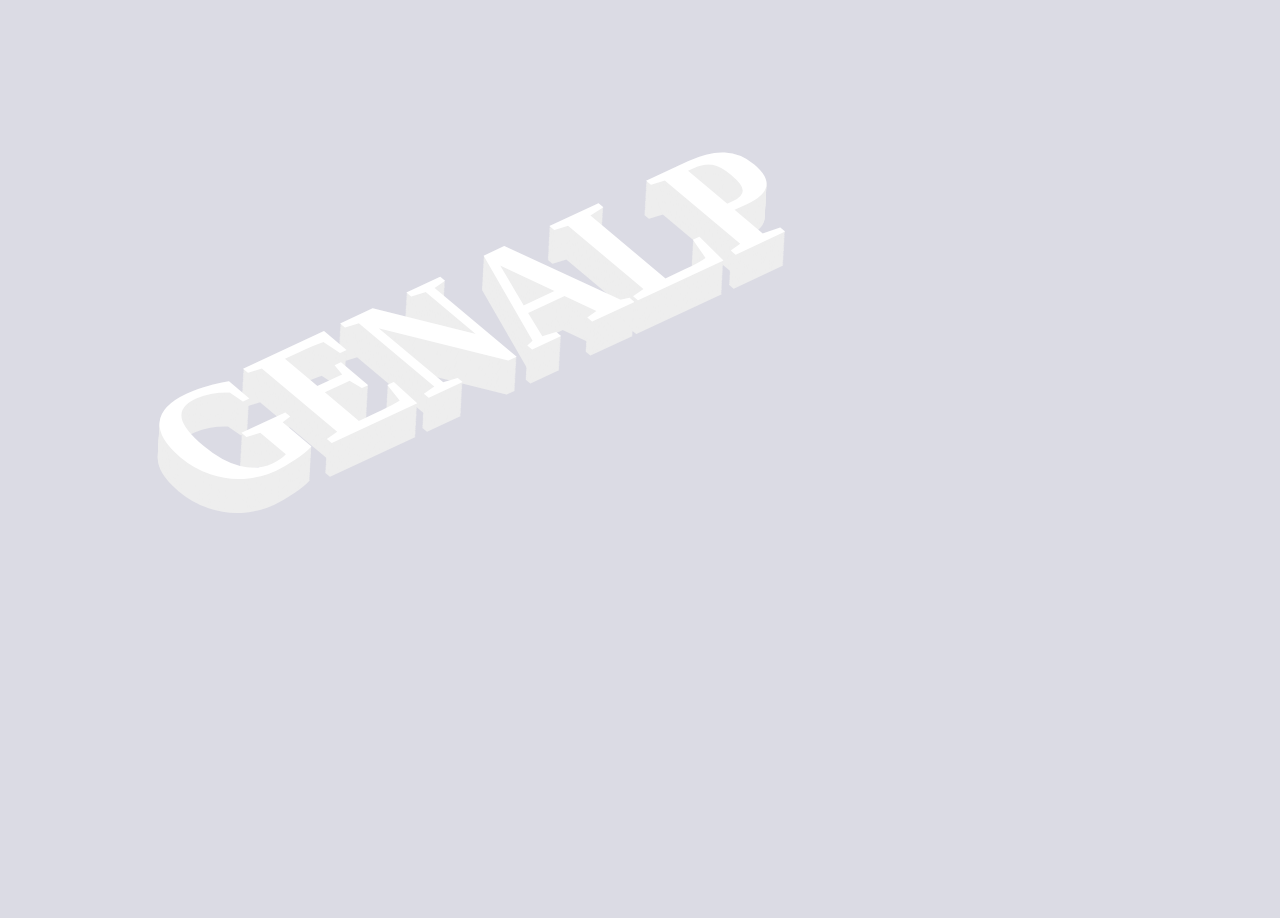
<file: 2.5Dtext/index.html>
<!doctype html>
<html>
<head>
	<meta charset="utf-8">
	<title>2.5Dtext</title>
	<link rel="stylesheet" href="app.css" type="text/css">	
</head>
	<div class="text">
		<p>GENALP</p>
	</div>
	<script>
		let total = 30;
		let shadow = '';
		for(let i=1;i<=total;i++){
			shadow += `-${i}px ${i}px 0 #eee,`;
		}
		shadow = shadow.slice(0, -1);
		const text = document.querySelector('.text');
		text.style.textShadow = shadow;
	</script>
<body>
</body>
</html>
</file>
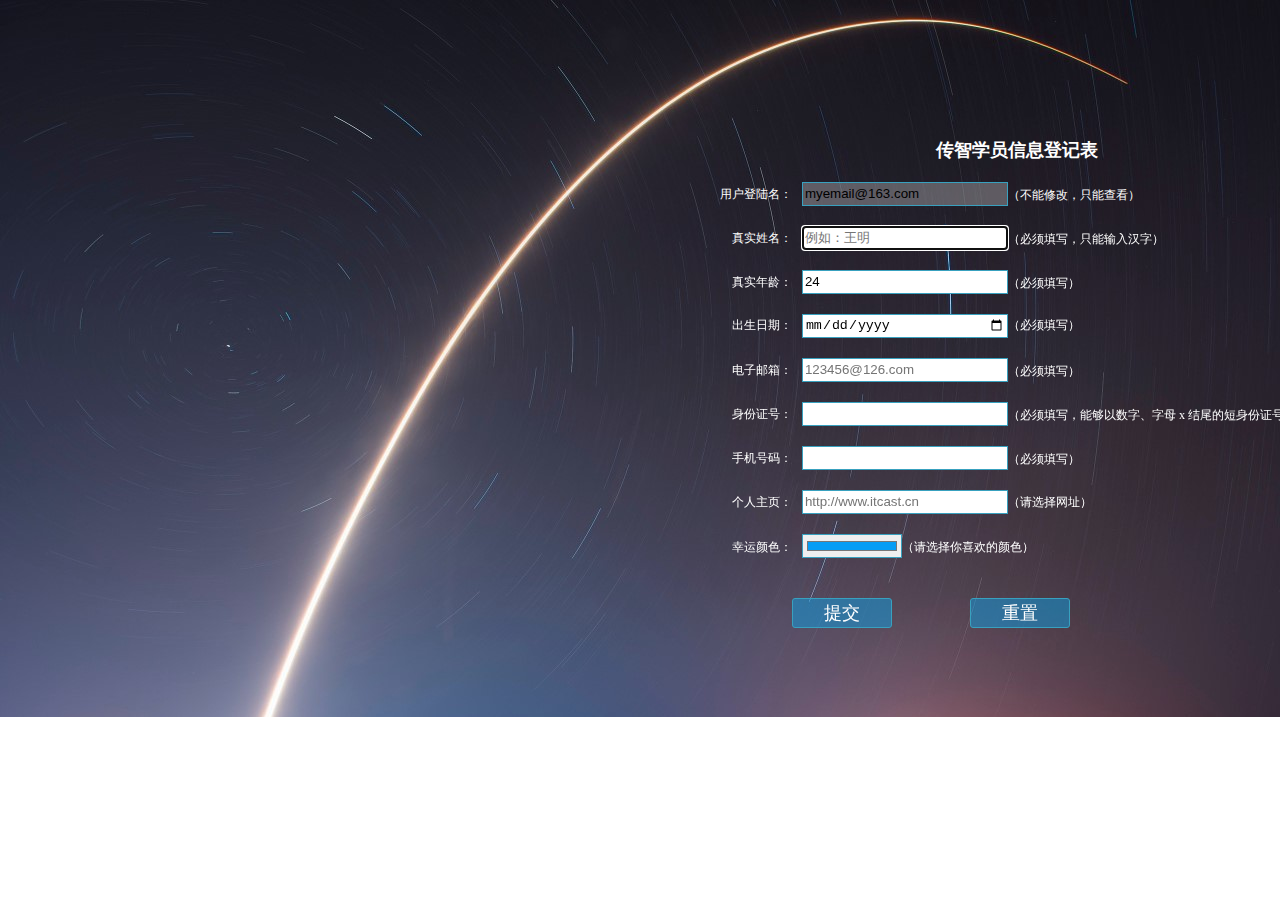
<file: 教材课后设计/第七章作业/test.html>
<!DOCTYPE html>
<html>
<head>
<meta charset="utf-8">
<title>传智学员信息登记表</title>
<link rel="stylesheet" href="test.css" type="text/css">
</head>

<body>
<div class="bg">
    <form action="#" method="GET" autocomplete="off">
    <h2>传智学员信息登记表</h2>
    <p><span>用户登陆名：</span><input type="text" name="user_name" value="myemail@163.com" disabled readonly />（不能修改，只能查看）</p>
    <p><span>真实姓名：</span><input type="text" name="real_name" pattern="^[\u4e00-\u9fa5]{0,}$" placeholder="例如：王明" required autofocus/>（必须填写，只能输入汉字）</p>
    <p><span>真实年龄：</span><input type="number" name="real_lage" value="24" min="15" max="120" required/>（必须填写）</p>
    <p><span>出生日期：</span><input type="date" name="birthday" value="1990-10-1" required/>（必须填写）</p>
    <p><span>电子邮箱：</span><input type="email" name="myemail" placeholder="123456@126.com" required multiple/>（必须填写）</p>
    <p><span>身份证号：</span><input type="text" name="card" required pattern="^\d{8,18}|[0-9x]{8,18}|[0-9X]{8,18}?$"/>（必须填写，能够以数字、字母 x 结尾的短身份证号）</p>
    <p><span>手机号码：</span><input type="tel" name="telphone" pattern="^\d{11}$" required/>（必须填写）</p>
    <p><span>个人主页：</span><input type="url" name="myurl" list="urllist" placeholder="http://www.itcast.cn" pattern="^http://([\w-]+\.)+[\w-]+(/[\w-./?%&=]*)?$"/>（请选择网址）
        <datalist id="urllist">
            <option>http://www.itcast.cn</option>
            <option>http://www.boxuegu.com</option>
            <option>http://www.w3school.com.cn</option>
        </datalist>
    </p>
    <p class="lucky"><span>幸运颜色：</span><input type="color" name="lovecolor" value="#069df5"/>（请选择你喜欢的颜色）</p>
    <p class="btn">
        <input type="submit" value="提交"/>
        <input type="reset" value="重置"/>
    </p>
    </form>
</div>
</body>
</html>
</file>
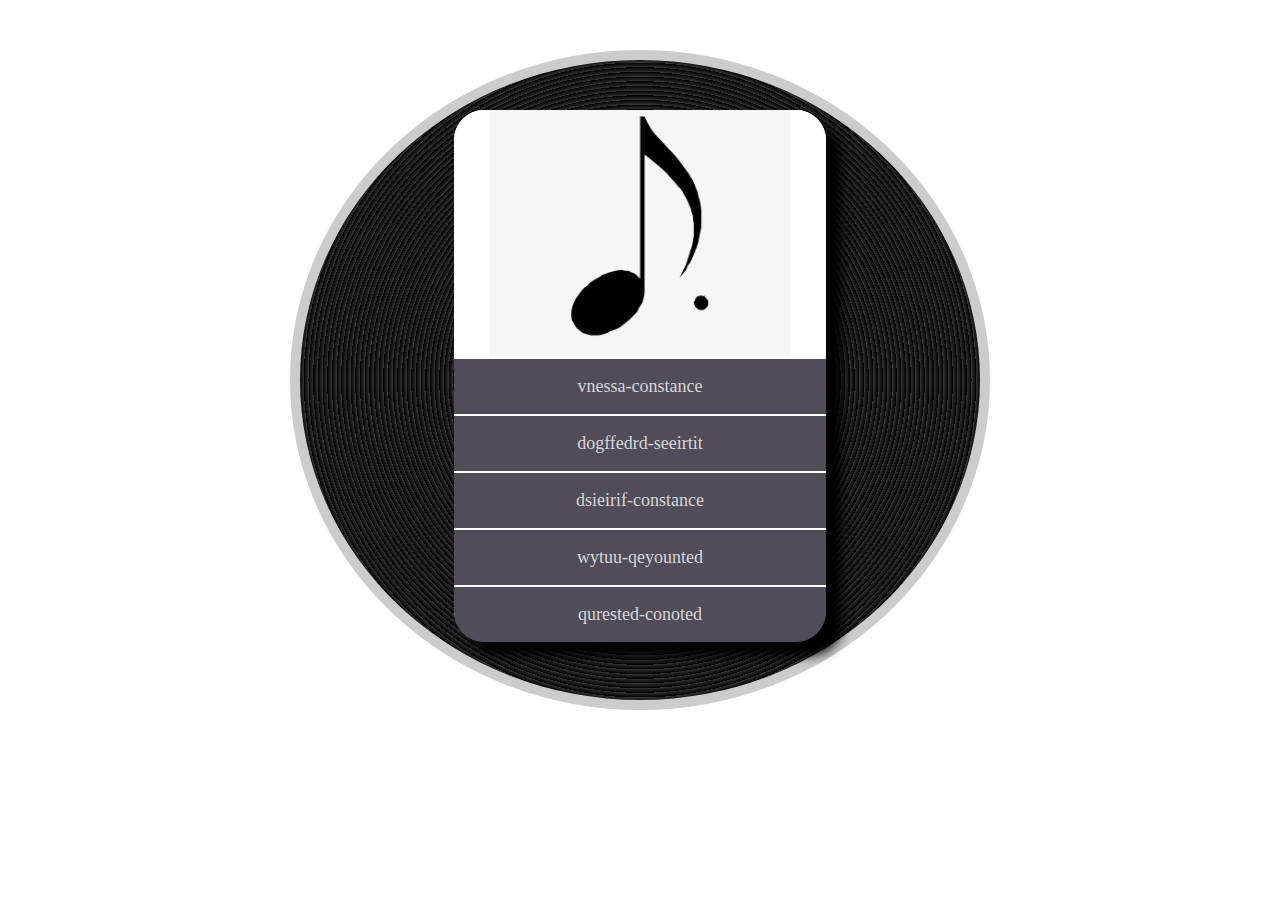
<file: 教材课后设计/第五章作业/test.html>
<!DOCTYPE html>
<html>
<head>
<meta charset="utf-8">
<title>音乐排行榜</title>
<link rel="stylesheet" href="test.css" type="text/css"/>
</head>

<body>
<div class="bg">
    <ul>
        <li class="tp"></li>
        <li>vnessa-constance</li>
        <li>dogffedrd-seeirtit</li>
        <li>dsieirif-constance</li>
        <li>wytuu-qeyounted</li>
        <li class="yj">qurested-conoted</li>
    </ul>
</div>
</body>
</html>
</file>
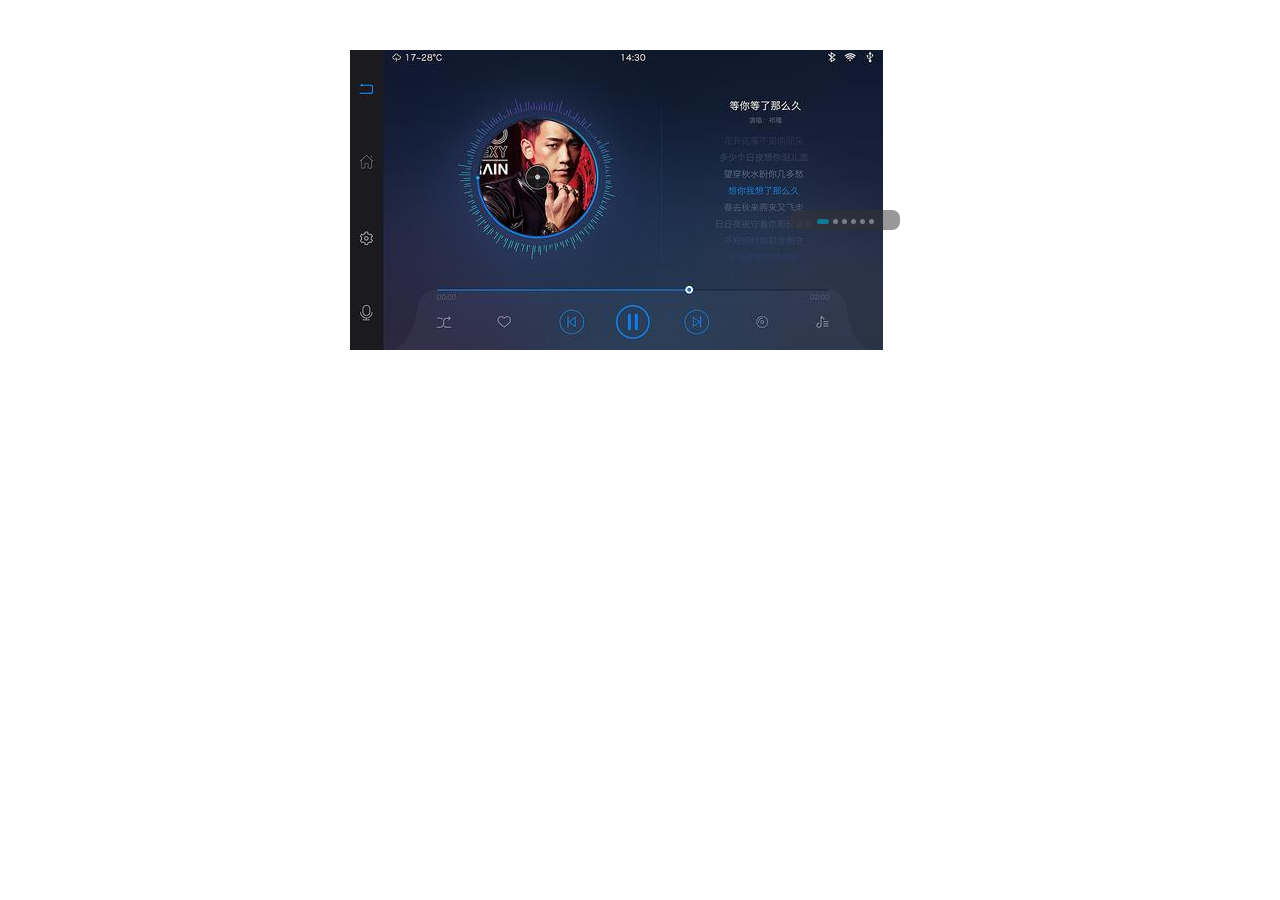
<file: 教材课后设计/第六章作业/test.html>
<!DOCTYPE html>
<html>
<head>
<meta charset="utf-8">
<title>车载音乐界面</title>
<link rel="stylesheet" href="test.css" type="text/css">
</head>

<body>
<div>
    <img src="images/11.jpg" alt="车载音乐">
    <a href="#" class="left"></a>
    <a href="#" class="right"></a>
    <ul>
        <li class="max"></li>
        <li></li> 
        <li></li> 
        <li></li> 
        <li></li> 
        <li></li> 
    </ul>
</div>
</body>
</html>
</file>
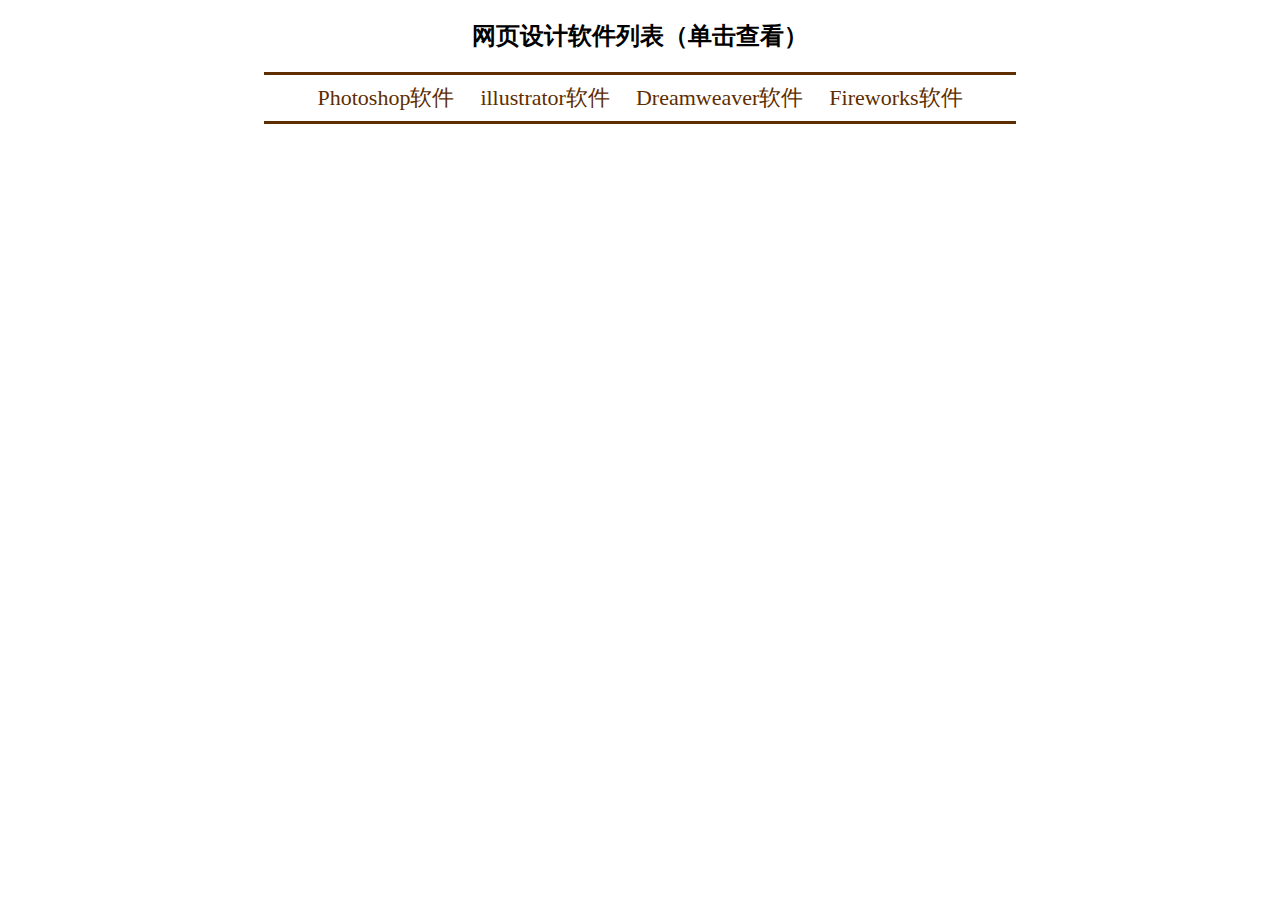
<file: 教材课后设计/第四章作业/test4.html>
<!doctype html>
<html>
<head>
<meta charset="utf-8">
<title>网页设计软件列表（Git测试）</title>
<link rel="stylesheet" href="test4.css" type="text/css"/>
</head>

<body>
	<h2>网页设计软件列表（单击查看）</h2>
	<hr size="3" color="#5E2D00" width="750px">
	<nav>
		<a href="#news1" class="one">Photoshop软件</a>
		<a href="#news2" class="two">illustrator软件</a>
		<a href="#news3" class="two">Dreamweaver软件</a>
		<a href="#news4" class="two">Fireworks软件</a>
	</nav>
	<hr size="3" color="#5E2D00" width="750px">
	<dl id="news1">
		<dt><img src="images/1.jpg" alt="图片不可显示"></dt>
		<dd>Photoshop一款<em>超S级设计神器</em>！给画面来点动感吧。</dd>
		<dd>Photoshop处理以<em>像素构成的图像</em>，可以有效地进行图片编辑调整工作。</dd>
		<dd>Photoshop有很多功能，在图像、图形、文字、出版等各方面都有涉及。</dd>
		<dd>在制作建筑效果图包括许多三维场景时，常常需要在Photoshop进行调整</dd>
	</dl>
	<dl id="news2">
		<dt><img src="images/2.jpg" alt="图片不可显示"></dt>
		<dd>Illustrator是一种应用于出版、多媒体和在线图像的<em>标准矢量插画</em>的软件</dd>
		<dd>Illustrator广泛应用于<em>印刷出版、海报书籍、</em>专业插画、多媒体图像处理</dd>
		<dd>Illustrator可以为线稿提供较高的精度和控制，简单到复杂项目都能生产</dd>
	</dl>
	<dl id="news3">
		<dt><img src="images/3.jpg" alt="图片不可显示"></dt>
		<dd>Dreamweaver是第一套针对<em>专业网页设计师</em>特别发展的网页开发工具</dd>
		<dd>利用它可以轻易地制作出<em>跨越平台和跨越浏览器</em>限制的充满动感的网页</dd>
		<dd>Dreamweaver自MX版本开始，使用了Opera的排版引擎作为网页预览</dd>
		<dd>Dreamweaver可以在AdobeCreativeSuite4的不同组件之间切换工作</dd>
	</dl>
	<dl id="news4">
		<dt><img src="images/4.jpg" alt="图片不可显示"></dt>
		<dd>Fireworks是Adobe推出的一款<em>网页作图软件</em>，可以加速Web设计开发</dd>
		<dd>Fireworks是一款创建优化<em>Web图像</em>和快速构建网站与Web界面的工具</dd>
	</dl>
</body>
</html>
</file>
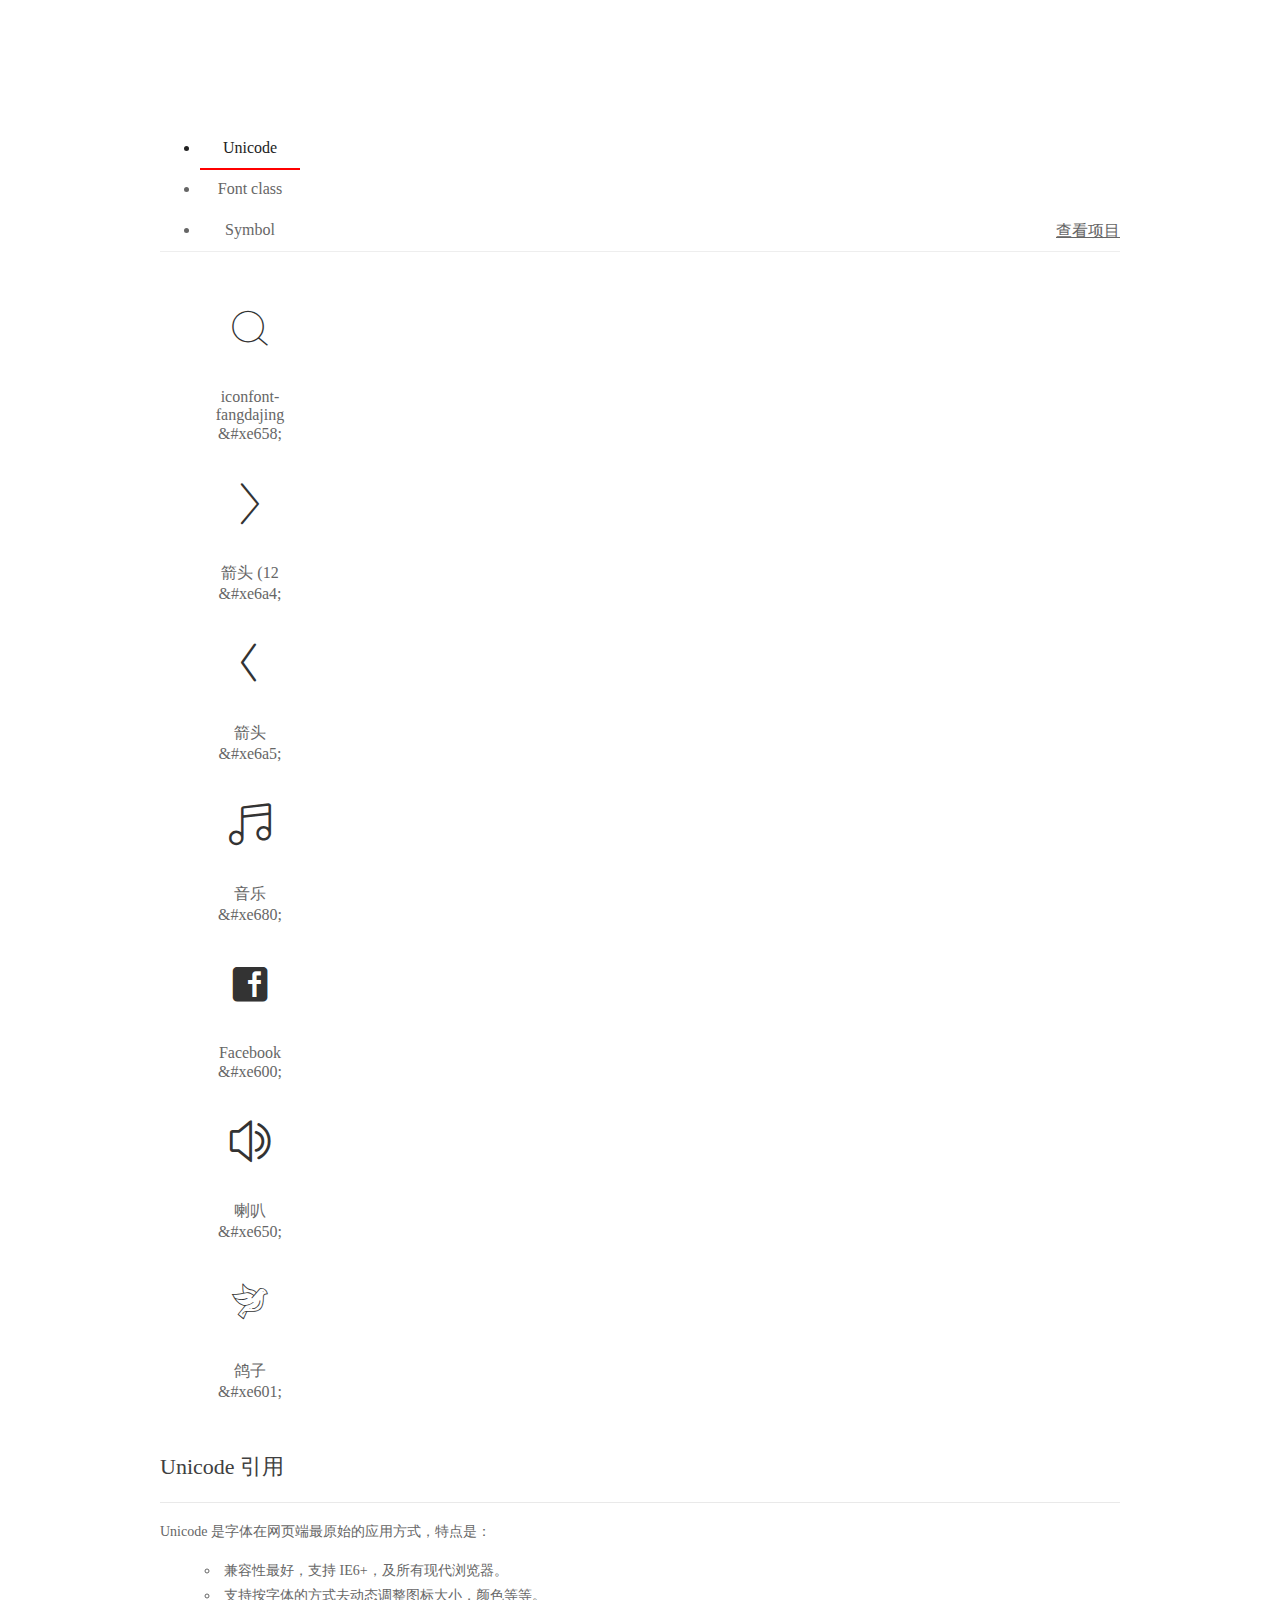
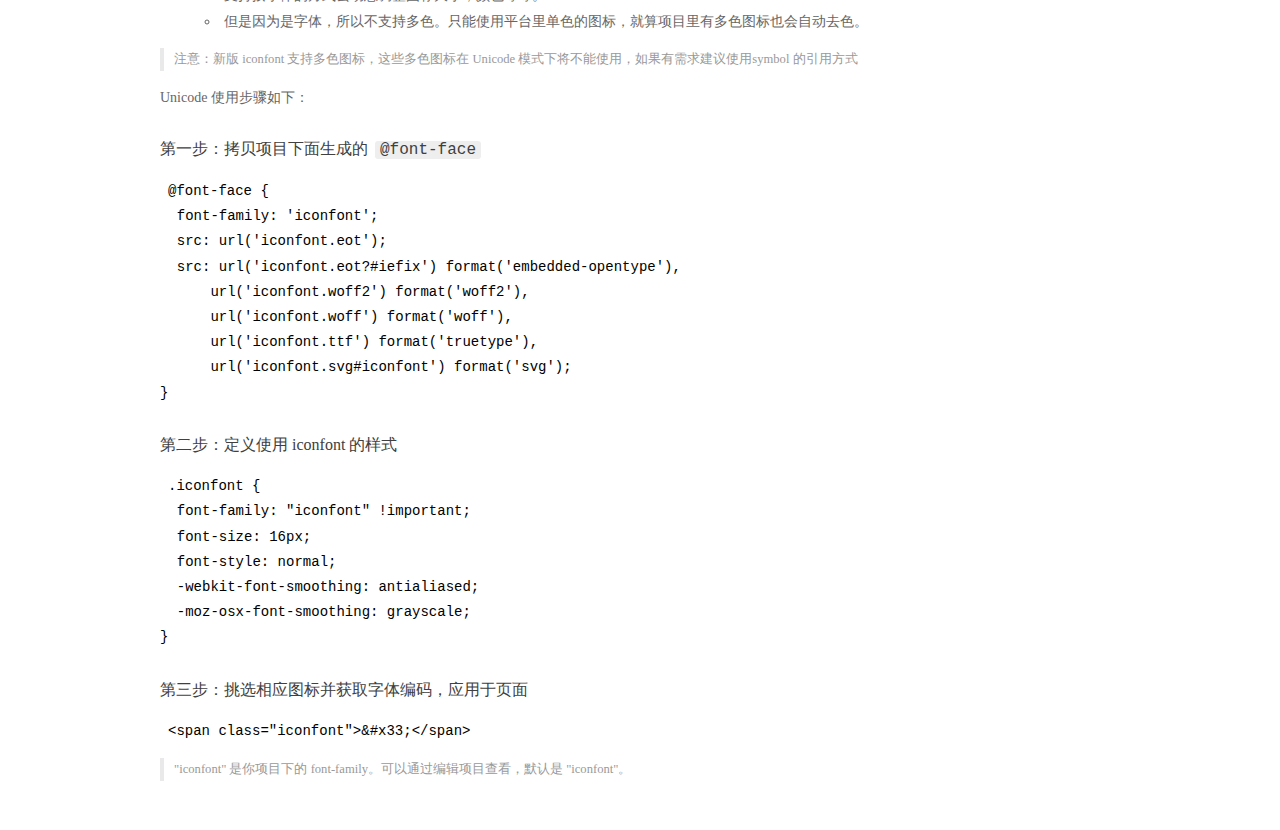
<file: 教材课后设计/实战开发/fonts/demo_index.html>
<!DOCTYPE html>
<html>
<head>
  <meta charset="utf-8"/>
  <title>IconFont Demo</title>
  <link rel="shortcut icon" href="https://img.alicdn.com/tps/i4/TB1_oz6GVXXXXaFXpXXJDFnIXXX-64-64.ico" type="image/x-icon"/>
  <link rel="stylesheet" href="https://g.alicdn.com/thx/cube/1.3.2/cube.min.css">
  <link rel="stylesheet" href="demo.css">
  <link rel="stylesheet" href="iconfont.css">
  <script src="iconfont.js"></script>
  <!-- jQuery -->
  <script src="https://a1.alicdn.com/oss/uploads/2018/12/26/7bfddb60-08e8-11e9-9b04-53e73bb6408b.js"></script>
  <!-- 代码高亮 -->
  <script src="https://a1.alicdn.com/oss/uploads/2018/12/26/a3f714d0-08e6-11e9-8a15-ebf944d7534c.js"></script>
</head>
<body>
  <div class="main">
    <h1 class="logo"><a href="https://www.iconfont.cn/" title="iconfont 首页" target="_blank">&#xe86b;</a></h1>
    <div class="nav-tabs">
      <ul id="tabs" class="dib-box">
        <li class="dib active"><span>Unicode</span></li>
        <li class="dib"><span>Font class</span></li>
        <li class="dib"><span>Symbol</span></li>
      </ul>
      
      <a href="https://www.iconfont.cn/manage/index?manage_type=myprojects&projectId=2249315" target="_blank" class="nav-more">查看项目</a>
      
    </div>
    <div class="tab-container">
      <div class="content unicode" style="display: block;">
          <ul class="icon_lists dib-box">
          
            <li class="dib">
              <span class="icon iconfont">&#xe658;</span>
                <div class="name">iconfont-fangdajing</div>
                <div class="code-name">&amp;#xe658;</div>
              </li>
          
            <li class="dib">
              <span class="icon iconfont">&#xe6a4;</span>
                <div class="name">箭头 (12</div>
                <div class="code-name">&amp;#xe6a4;</div>
              </li>
          
            <li class="dib">
              <span class="icon iconfont">&#xe6a5;</span>
                <div class="name">箭头</div>
                <div class="code-name">&amp;#xe6a5;</div>
              </li>
          
            <li class="dib">
              <span class="icon iconfont">&#xe680;</span>
                <div class="name">音乐</div>
                <div class="code-name">&amp;#xe680;</div>
              </li>
          
            <li class="dib">
              <span class="icon iconfont">&#xe600;</span>
                <div class="name">Facebook</div>
                <div class="code-name">&amp;#xe600;</div>
              </li>
          
            <li class="dib">
              <span class="icon iconfont">&#xe650;</span>
                <div class="name">喇叭</div>
                <div class="code-name">&amp;#xe650;</div>
              </li>
          
            <li class="dib">
              <span class="icon iconfont">&#xe601;</span>
                <div class="name">鸽子</div>
                <div class="code-name">&amp;#xe601;</div>
              </li>
          
          </ul>
          <div class="article markdown">
          <h2 id="unicode-">Unicode 引用</h2>
          <hr>

          <p>Unicode 是字体在网页端最原始的应用方式，特点是：</p>
          <ul>
            <li>兼容性最好，支持 IE6+，及所有现代浏览器。</li>
            <li>支持按字体的方式去动态调整图标大小，颜色等等。</li>
            <li>但是因为是字体，所以不支持多色。只能使用平台里单色的图标，就算项目里有多色图标也会自动去色。</li>
          </ul>
          <blockquote>
            <p>注意：新版 iconfont 支持多色图标，这些多色图标在 Unicode 模式下将不能使用，如果有需求建议使用symbol 的引用方式</p>
          </blockquote>
          <p>Unicode 使用步骤如下：</p>
          <h3 id="-font-face">第一步：拷贝项目下面生成的 <code>@font-face</code></h3>
<pre><code class="language-css"
>@font-face {
  font-family: 'iconfont';
  src: url('iconfont.eot');
  src: url('iconfont.eot?#iefix') format('embedded-opentype'),
      url('iconfont.woff2') format('woff2'),
      url('iconfont.woff') format('woff'),
      url('iconfont.ttf') format('truetype'),
      url('iconfont.svg#iconfont') format('svg');
}
</code></pre>
          <h3 id="-iconfont-">第二步：定义使用 iconfont 的样式</h3>
<pre><code class="language-css"
>.iconfont {
  font-family: "iconfont" !important;
  font-size: 16px;
  font-style: normal;
  -webkit-font-smoothing: antialiased;
  -moz-osx-font-smoothing: grayscale;
}
</code></pre>
          <h3 id="-">第三步：挑选相应图标并获取字体编码，应用于页面</h3>
<pre>
<code class="language-html"
>&lt;span class="iconfont"&gt;&amp;#x33;&lt;/span&gt;
</code></pre>
          <blockquote>
            <p>"iconfont" 是你项目下的 font-family。可以通过编辑项目查看，默认是 "iconfont"。</p>
          </blockquote>
          </div>
      </div>
      <div class="content font-class">
        <ul class="icon_lists dib-box">
          
          <li class="dib">
            <span class="icon iconfont icon-iconfontfangdajing"></span>
            <div class="name">
              iconfont-fangdajing
            </div>
            <div class="code-name">.icon-iconfontfangdajing
            </div>
          </li>
          
          <li class="dib">
            <span class="icon iconfont icon-jiantou1"></span>
            <div class="name">
              箭头 (12
            </div>
            <div class="code-name">.icon-jiantou1
            </div>
          </li>
          
          <li class="dib">
            <span class="icon iconfont icon-jiantou"></span>
            <div class="name">
              箭头
            </div>
            <div class="code-name">.icon-jiantou
            </div>
          </li>
          
          <li class="dib">
            <span class="icon iconfont icon-yinyue"></span>
            <div class="name">
              音乐
            </div>
            <div class="code-name">.icon-yinyue
            </div>
          </li>
          
          <li class="dib">
            <span class="icon iconfont icon-Facebook"></span>
            <div class="name">
              Facebook
            </div>
            <div class="code-name">.icon-Facebook
            </div>
          </li>
          
          <li class="dib">
            <span class="icon iconfont icon-laba"></span>
            <div class="name">
              喇叭
            </div>
            <div class="code-name">.icon-laba
            </div>
          </li>
          
          <li class="dib">
            <span class="icon iconfont icon-gezi"></span>
            <div class="name">
              鸽子
            </div>
            <div class="code-name">.icon-gezi
            </div>
          </li>
          
        </ul>
        <div class="article markdown">
        <h2 id="font-class-">font-class 引用</h2>
        <hr>

        <p>font-class 是 Unicode 使用方式的一种变种，主要是解决 Unicode 书写不直观，语意不明确的问题。</p>
        <p>与 Unicode 使用方式相比，具有如下特点：</p>
        <ul>
          <li>兼容性良好，支持 IE8+，及所有现代浏览器。</li>
          <li>相比于 Unicode 语意明确，书写更直观。可以很容易分辨这个 icon 是什么。</li>
          <li>因为使用 class 来定义图标，所以当要替换图标时，只需要修改 class 里面的 Unicode 引用。</li>
          <li>不过因为本质上还是使用的字体，所以多色图标还是不支持的。</li>
        </ul>
        <p>使用步骤如下：</p>
        <h3 id="-fontclass-">第一步：引入项目下面生成的 fontclass 代码：</h3>
<pre><code class="language-html">&lt;link rel="stylesheet" href="./iconfont.css"&gt;
</code></pre>
        <h3 id="-">第二步：挑选相应图标并获取类名，应用于页面：</h3>
<pre><code class="language-html">&lt;span class="iconfont icon-xxx"&gt;&lt;/span&gt;
</code></pre>
        <blockquote>
          <p>"
            iconfont" 是你项目下的 font-family。可以通过编辑项目查看，默认是 "iconfont"。</p>
        </blockquote>
      </div>
      </div>
      <div class="content symbol">
          <ul class="icon_lists dib-box">
          
            <li class="dib">
                <svg class="icon svg-icon" aria-hidden="true">
                  <use xlink:href="#icon-iconfontfangdajing"></use>
                </svg>
                <div class="name">iconfont-fangdajing</div>
                <div class="code-name">#icon-iconfontfangdajing</div>
            </li>
          
            <li class="dib">
                <svg class="icon svg-icon" aria-hidden="true">
                  <use xlink:href="#icon-jiantou1"></use>
                </svg>
                <div class="name">箭头 (12</div>
                <div class="code-name">#icon-jiantou1</div>
            </li>
          
            <li class="dib">
                <svg class="icon svg-icon" aria-hidden="true">
                  <use xlink:href="#icon-jiantou"></use>
                </svg>
                <div class="name">箭头</div>
                <div class="code-name">#icon-jiantou</div>
            </li>
          
            <li class="dib">
                <svg class="icon svg-icon" aria-hidden="true">
                  <use xlink:href="#icon-yinyue"></use>
                </svg>
                <div class="name">音乐</div>
                <div class="code-name">#icon-yinyue</div>
            </li>
          
            <li class="dib">
                <svg class="icon svg-icon" aria-hidden="true">
                  <use xlink:href="#icon-Facebook"></use>
                </svg>
                <div class="name">Facebook</div>
                <div class="code-name">#icon-Facebook</div>
            </li>
          
            <li class="dib">
                <svg class="icon svg-icon" aria-hidden="true">
                  <use xlink:href="#icon-laba"></use>
                </svg>
                <div class="name">喇叭</div>
                <div class="code-name">#icon-laba</div>
            </li>
          
            <li class="dib">
                <svg class="icon svg-icon" aria-hidden="true">
                  <use xlink:href="#icon-gezi"></use>
                </svg>
                <div class="name">鸽子</div>
                <div class="code-name">#icon-gezi</div>
            </li>
          
          </ul>
          <div class="article markdown">
          <h2 id="symbol-">Symbol 引用</h2>
          <hr>

          <p>这是一种全新的使用方式，应该说这才是未来的主流，也是平台目前推荐的用法。相关介绍可以参考这篇<a href="">文章</a>
            这种用法其实是做了一个 SVG 的集合，与另外两种相比具有如下特点：</p>
          <ul>
            <li>支持多色图标了，不再受单色限制。</li>
            <li>通过一些技巧，支持像字体那样，通过 <code>font-size</code>, <code>color</code> 来调整样式。</li>
            <li>兼容性较差，支持 IE9+，及现代浏览器。</li>
            <li>浏览器渲染 SVG 的性能一般，还不如 png。</li>
          </ul>
          <p>使用步骤如下：</p>
          <h3 id="-symbol-">第一步：引入项目下面生成的 symbol 代码：</h3>
<pre><code class="language-html">&lt;script src="./iconfont.js"&gt;&lt;/script&gt;
</code></pre>
          <h3 id="-css-">第二步：加入通用 CSS 代码（引入一次就行）：</h3>
<pre><code class="language-html">&lt;style&gt;
.icon {
  width: 1em;
  height: 1em;
  vertical-align: -0.15em;
  fill: currentColor;
  overflow: hidden;
}
&lt;/style&gt;
</code></pre>
          <h3 id="-">第三步：挑选相应图标并获取类名，应用于页面：</h3>
<pre><code class="language-html">&lt;svg class="icon" aria-hidden="true"&gt;
  &lt;use xlink:href="#icon-xxx"&gt;&lt;/use&gt;
&lt;/svg&gt;
</code></pre>
          </div>
      </div>

    </div>
  </div>
  <script>
  $(document).ready(function () {
      $('.tab-container .content:first').show()

      $('#tabs li').click(function (e) {
        var tabContent = $('.tab-container .content')
        var index = $(this).index()

        if ($(this).hasClass('active')) {
          return
        } else {
          $('#tabs li').removeClass('active')
          $(this).addClass('active')

          tabContent.hide().eq(index).fadeIn()
        }
      })
    })
  </script>
</body>
</html>
</file>
<file: 2.5Dtext/app.css>
@{
	margin: 0;
	padding: 0;
}

body{
	height: 100vh;
	display: flex;
	justify-content: center;
	align-content: center;
	background: rgb(219, 219, 228);
}

.text{
	font-size: 10em;
	font-weight: 900;
	color: #fff;
	transform: rotate(-25deg) skew(25deg);
}
/*

.text::before{
	content: 'GENALP';
	position:absolute;
	color: rgba(0,0,0,0.5);
	filter: blur(20px);
	z-index: -1;
	left: -30px;
	top: 30px;
}*/
</file>
<file: 教材课后设计/第七章作业/test.css>
body{
    font-size: 12px;
    font-family: "微软雅黑";
}

body,form,input,h1,p{
    padding: 0;
    margin: 0;
    border: 0;
    color: #fff;    /*适应深色背景更改字体颜色*/
}

.bg{
    width: 1431px;
    height: 717px;
    background: url(images/form_bg.jpg) no-repeat;
    position: relative;
}

form{
    width: 600px;
    height: 400px;
    margin: 50px auto;
    padding-left: 30px;
    position: absolute;
    left: 48%;
    top: 10%;
}

h2{
    text-align: center;
    margin: 16px 0;
}

p{
    margin-top: 20px;
}
p span{
    width: 75px;
    display: inline-block;
    text-align: right;
    padding-right: 10px;
}
p input{
    width: 200px;
    height: 18px;
    border: 1px solid #38a1bf;
    padding: 2px;
    color: black;   /*适应深色背景更改字体颜色*/
}
.lucky input{
    width: 100px;
    height: 24px;
}
.btn input{
    width: 100px;
    height: 30px;
    background: #06a9f573;
    margin-top: 20px;
    margin-left: 75px;
    border-radius: 3px;
    font-size: 18px;
    font-family: "微软雅黑";
    color: #fff;
}
</file>
<file: 教材课后设计/第五章作业/test.css>
*{
    margin: 0;
    padding: 0;
    list-style: none;
    outline: none;
}
/*整体控制歌曲排行版模块*/
.bg{
    width: 600px;
    height: 550px;
    border-radius: 50%;
    background-image: repeating-radial-gradient(circle at 50% 50%,#333,#000 1%);
    margin: 50px auto;
    padding: 40px;
    padding-top: 50px;
    border: 10px solid #ccc;
}
/*歌曲排名部分*/
ul{
    width: 372px;
    height: 530px;
    background: #fff;
    border-radius: 30px;
    box-shadow: 15px 15px 12px #000;
    margin: 0 auto;
}

ul li{
    width: 372px;
    height: 55px;
    background: #504d58;
    margin-bottom: 2px;
    font-size: 18px;
    color: #d6d6d6;
    line-height: 55px;
    text-align: center;
    font-family: "微软雅黑";
}
/*需要单独控制的列表*/
ul .tp{
    width: 372px;
    height: 247px;
    background: #fff;
    background-image: url(yinfu.jpg);
    background-repeat: no-repeat;
    background-position: center center;
    background-size: 300px 300px;
    border-radius: 30px 30px 0 0;
}
ul .yj{
    border-radius: 0 0 30px 30px;
}
</file>
<file: 教材课后设计/第六章作业/test.css>
*{
    margin: 0;
    padding: 0;
    border: 0;
    list-style: none;
}

a{
    text-decoration: none;
    font-size: 30px;
    color: #fff;
}

div{
    width: 580px;
    height: 200px;
    margin: 50px auto;
    position: relative;
}

a{
    float: left;
    width: 25px;
    height: 90px;
    line-height: 90px;
    background: #333;
    opacity: 0.7;
    border-radius: 4px;
    text-align: center;
    display: none;
    cursor: pointer;
}

.left{
    position: absolute;
    left: -12px;
    top: 60px;
}
.right{
    position: absolute;
    right: -12px;
    top: 60px;
}
div:hover a{
    display: block;
}

ul{
    width: 110px;
    height: 20px;
    background: #333;
    opacity: 0.5;
    border-radius: 8px;
    position: absolute;
    right: 30px;
    bottom: 20px;
    text-align: center;
}

li{
    width: 5px;
    height: 5px;
    background: #ccc;
    border-radius: 50%;
    display: inline-block;
}

.max{
    width: 12px;
    background: #03bde4;
    border-radius: 6px;
}
</file>
<file: 教材课后设计/第四章作业/test4.css>
/* CSS Document */

*{
	list-style: none;
	outline: none;
}

body{
	font-family: "微软雅黑";
	text-align: center;
}

a{
	text-indent: 1em;
	display: inline-block;
	font-size: 22px;
	color: #5E2D00;
}
a:nth-child(1){
	text-indent: 0;
}
a:link,a:visited{
	text-decoration: none;
}
a:hover{
	text-decoration: underline;
	color: #f03;
}

dl{
	display: none;
}
dd{
	line-height: 38px;
	font-size: 22px;
	font-family: "微软雅黑";
	color: #333;
}
dd:nth-child(odd){
	color: #BDA793;
}
dd:nth-child(2){
	color: #f03;
	font-weight: bold;
	font-style: normal;
}

:target{
	display: block;
}
</file>
<file: 教材课后设计/实战开发/fonts/demo.css>
/* Logo 字体 */
@font-face {
  font-family: "iconfont logo";
  src: url('https://at.alicdn.com/t/font_985780_km7mi63cihi.eot?t=1545807318834');
  src: url('https://at.alicdn.com/t/font_985780_km7mi63cihi.eot?t=1545807318834#iefix') format('embedded-opentype'),
    url('https://at.alicdn.com/t/font_985780_km7mi63cihi.woff?t=1545807318834') format('woff'),
    url('https://at.alicdn.com/t/font_985780_km7mi63cihi.ttf?t=1545807318834') format('truetype'),
    url('https://at.alicdn.com/t/font_985780_km7mi63cihi.svg?t=1545807318834#iconfont') format('svg');
}

.logo {
  font-family: "iconfont logo";
  font-size: 160px;
  font-style: normal;
  -webkit-font-smoothing: antialiased;
  -moz-osx-font-smoothing: grayscale;
}

/* tabs */
.nav-tabs {
  position: relative;
}

.nav-tabs .nav-more {
  position: absolute;
  right: 0;
  bottom: 0;
  height: 42px;
  line-height: 42px;
  color: #666;
}

#tabs {
  border-bottom: 1px solid #eee;
}

#tabs li {
  cursor: pointer;
  width: 100px;
  height: 40px;
  line-height: 40px;
  text-align: center;
  font-size: 16px;
  border-bottom: 2px solid transparent;
  position: relative;
  z-index: 1;
  margin-bottom: -1px;
  color: #666;
}


#tabs .active {
  border-bottom-color: #f00;
  color: #222;
}

.tab-container .content {
  display: none;
}

/* 页面布局 */
.main {
  padding: 30px 100px;
  width: 960px;
  margin: 0 auto;
}

.main .logo {
  color: #333;
  text-align: left;
  margin-bottom: 30px;
  line-height: 1;
  height: 110px;
  margin-top: -50px;
  overflow: hidden;
  *zoom: 1;
}

.main .logo a {
  font-size: 160px;
  color: #333;
}

.helps {
  margin-top: 40px;
}

.helps pre {
  padding: 20px;
  margin: 10px 0;
  border: solid 1px #e7e1cd;
  background-color: #fffdef;
  overflow: auto;
}

.icon_lists {
  width: 100% !important;
  overflow: hidden;
  *zoom: 1;
}

.icon_lists li {
  width: 100px;
  margin-bottom: 10px;
  margin-right: 20px;
  text-align: center;
  list-style: none !important;
  cursor: default;
}

.icon_lists li .code-name {
  line-height: 1.2;
}

.icon_lists .icon {
  display: block;
  height: 100px;
  line-height: 100px;
  font-size: 42px;
  margin: 10px auto;
  color: #333;
  -webkit-transition: font-size 0.25s linear, width 0.25s linear;
  -moz-transition: font-size 0.25s linear, width 0.25s linear;
  transition: font-size 0.25s linear, width 0.25s linear;
}

.icon_lists .icon:hover {
  font-size: 100px;
}

.icon_lists .svg-icon {
  /* 通过设置 font-size 来改变图标大小 */
  width: 1em;
  /* 图标和文字相邻时，垂直对齐 */
  vertical-align: -0.15em;
  /* 通过设置 color 来改变 SVG 的颜色/fill */
  fill: currentColor;
  /* path 和 stroke 溢出 viewBox 部分在 IE 下会显示
      normalize.css 中也包含这行 */
  overflow: hidden;
}

.icon_lists li .name,
.icon_lists li .code-name {
  color: #666;
}

/* markdown 样式 */
.markdown {
  color: #666;
  font-size: 14px;
  line-height: 1.8;
}

.highlight {
  line-height: 1.5;
}

.markdown img {
  vertical-align: middle;
  max-width: 100%;
}

.markdown h1 {
  color: #404040;
  font-weight: 500;
  line-height: 40px;
  margin-bottom: 24px;
}

.markdown h2,
.markdown h3,
.markdown h4,
.markdown h5,
.markdown h6 {
  color: #404040;
  margin: 1.6em 0 0.6em 0;
  font-weight: 500;
  clear: both;
}

.markdown h1 {
  font-size: 28px;
}

.markdown h2 {
  font-size: 22px;
}

.markdown h3 {
  font-size: 16px;
}

.markdown h4 {
  font-size: 14px;
}

.markdown h5 {
  font-size: 12px;
}

.markdown h6 {
  font-size: 12px;
}

.markdown hr {
  height: 1px;
  border: 0;
  background: #e9e9e9;
  margin: 16px 0;
  clear: both;
}

.markdown p {
  margin: 1em 0;
}

.markdown>p,
.markdown>blockquote,
.markdown>.highlight,
.markdown>ol,
.markdown>ul {
  width: 80%;
}

.markdown ul>li {
  list-style: circle;
}

.markdown>ul li,
.markdown blockquote ul>li {
  margin-left: 20px;
  padding-left: 4px;
}

.markdown>ul li p,
.markdown>ol li p {
  margin: 0.6em 0;
}

.markdown ol>li {
  list-style: decimal;
}

.markdown>ol li,
.markdown blockquote ol>li {
  margin-left: 20px;
  padding-left: 4px;
}

.markdown code {
  margin: 0 3px;
  padding: 0 5px;
  background: #eee;
  border-radius: 3px;
}

.markdown strong,
.markdown b {
  font-weight: 600;
}

.markdown>table {
  border-collapse: collapse;
  border-spacing: 0px;
  empty-cells: show;
  border: 1px solid #e9e9e9;
  width: 95%;
  margin-bottom: 24px;
}

.markdown>table th {
  white-space: nowrap;
  color: #333;
  font-weight: 600;
}

.markdown>table th,
.markdown>table td {
  border: 1px solid #e9e9e9;
  padding: 8px 16px;
  text-align: left;
}

.markdown>table th {
  background: #F7F7F7;
}

.markdown blockquote {
  font-size: 90%;
  color: #999;
  border-left: 4px solid #e9e9e9;
  padding-left: 0.8em;
  margin: 1em 0;
}

.markdown blockquote p {
  margin: 0;
}

.markdown .anchor {
  opacity: 0;
  transition: opacity 0.3s ease;
  margin-left: 8px;
}

.markdown .waiting {
  color: #ccc;
}

.markdown h1:hover .anchor,
.markdown h2:hover .anchor,
.markdown h3:hover .anchor,
.markdown h4:hover .anchor,
.markdown h5:hover .anchor,
.markdown h6:hover .anchor {
  opacity: 1;
  display: inline-block;
}

.markdown>br,
.markdown>p>br {
  clear: both;
}


.hljs {
  display: block;
  background: white;
  padding: 0.5em;
  color: #333333;
  overflow-x: auto;
}

.hljs-comment,
.hljs-meta {
  color: #969896;
}

.hljs-string,
.hljs-variable,
.hljs-template-variable,
.hljs-strong,
.hljs-emphasis,
.hljs-quote {
  color: #df5000;
}

.hljs-keyword,
.hljs-selector-tag,
.hljs-type {
  color: #a71d5d;
}

.hljs-literal,
.hljs-symbol,
.hljs-bullet,
.hljs-attribute {
  color: #0086b3;
}

.hljs-section,
.hljs-name {
  color: #63a35c;
}

.hljs-tag {
  color: #333333;
}

.hljs-title,
.hljs-attr,
.hljs-selector-id,
.hljs-selector-class,
.hljs-selector-attr,
.hljs-selector-pseudo {
  color: #795da3;
}

.hljs-addition {
  color: #55a532;
  background-color: #eaffea;
}

.hljs-deletion {
  color: #bd2c00;
  background-color: #ffecec;
}

.hljs-link {
  text-decoration: underline;
}

/* 代码高亮 */
/* PrismJS 1.15.0
https://prismjs.com/download.html#themes=prism&languages=markup+css+clike+javascript */
/**
 * prism.js default theme for JavaScript, CSS and HTML
 * Based on dabblet (http://dabblet.com)
 * @author Lea Verou
 */
code[class*="language-"],
pre[class*="language-"] {
  color: black;
  background: none;
  text-shadow: 0 1px white;
  font-family: Consolas, Monaco, 'Andale Mono', 'Ubuntu Mono', monospace;
  text-align: left;
  white-space: pre;
  word-spacing: normal;
  word-break: normal;
  word-wrap: normal;
  line-height: 1.5;

  -moz-tab-size: 4;
  -o-tab-size: 4;
  tab-size: 4;

  -webkit-hyphens: none;
  -moz-hyphens: none;
  -ms-hyphens: none;
  hyphens: none;
}

pre[class*="language-"]::-moz-selection,
pre[class*="language-"] ::-moz-selection,
code[class*="language-"]::-moz-selection,
code[class*="language-"] ::-moz-selection {
  text-shadow: none;
  background: #b3d4fc;
}

pre[class*="language-"]::selection,
pre[class*="language-"] ::selection,
code[class*="language-"]::selection,
code[class*="language-"] ::selection {
  text-shadow: none;
  background: #b3d4fc;
}

@media print {

  code[class*="language-"],
  pre[class*="language-"] {
    text-shadow: none;
  }
}

/* Code blocks */
pre[class*="language-"] {
  padding: 1em;
  margin: .5em 0;
  overflow: auto;
}

:not(pre)>code[class*="language-"],
pre[class*="language-"] {
  background: #f5f2f0;
}

/* Inline code */
:not(pre)>code[class*="language-"] {
  padding: .1em;
  border-radius: .3em;
  white-space: normal;
}

.token.comment,
.token.prolog,
.token.doctype,
.token.cdata {
  color: slategray;
}

.token.punctuation {
  color: #999;
}

.namespace {
  opacity: .7;
}

.token.property,
.token.tag,
.token.boolean,
.token.number,
.token.constant,
.token.symbol,
.token.deleted {
  color: #905;
}

.token.selector,
.token.attr-name,
.token.string,
.token.char,
.token.builtin,
.token.inserted {
  color: #690;
}

.token.operator,
.token.entity,
.token.url,
.language-css .token.string,
.style .token.string {
  color: #9a6e3a;
  background: hsla(0, 0%, 100%, .5);
}

.token.atrule,
.token.attr-value,
.token.keyword {
  color: #07a;
}

.token.function,
.token.class-name {
  color: #DD4A68;
}

.token.regex,
.token.important,
.token.variable {
  color: #e90;
}

.token.important,
.token.bold {
  font-weight: bold;
}

.token.italic {
  font-style: italic;
}

.token.entity {
  cursor: help;
}
</file>
<file: 教材课后设计/实战开发/fonts/iconfont.css>
@font-face {font-family: "iconfont";
  src: url('iconfont.eot?t=1607098321738'); /* IE9 */
  src: url('iconfont.eot?t=1607098321738#iefix') format('embedded-opentype'), /* IE6-IE8 */
  url('[data-uri]') format('woff2'),
  url('iconfont.woff?t=1607098321738') format('woff'),
  url('iconfont.ttf?t=1607098321738') format('truetype'), /* chrome, firefox, opera, Safari, Android, iOS 4.2+ */
  url('iconfont.svg?t=1607098321738#iconfont') format('svg'); /* iOS 4.1- */
}

.iconfont {
  font-family: "iconfont" !important;
  font-size: 16px;
  font-style: normal;
  -webkit-font-smoothing: antialiased;
  -moz-osx-font-smoothing: grayscale;
}

.icon-iconfontfangdajing:before {
  content: "\e658";
}

.icon-jiantou1:before {
  content: "\e6a4";
}

.icon-jiantou:before {
  content: "\e6a5";
}

.icon-yinyue:before {
  content: "\e680";
}

.icon-Facebook:before {
  content: "\e600";
}

.icon-laba:before {
  content: "\e650";
}

.icon-gezi:before {
  content: "\e601";
}
</file>
